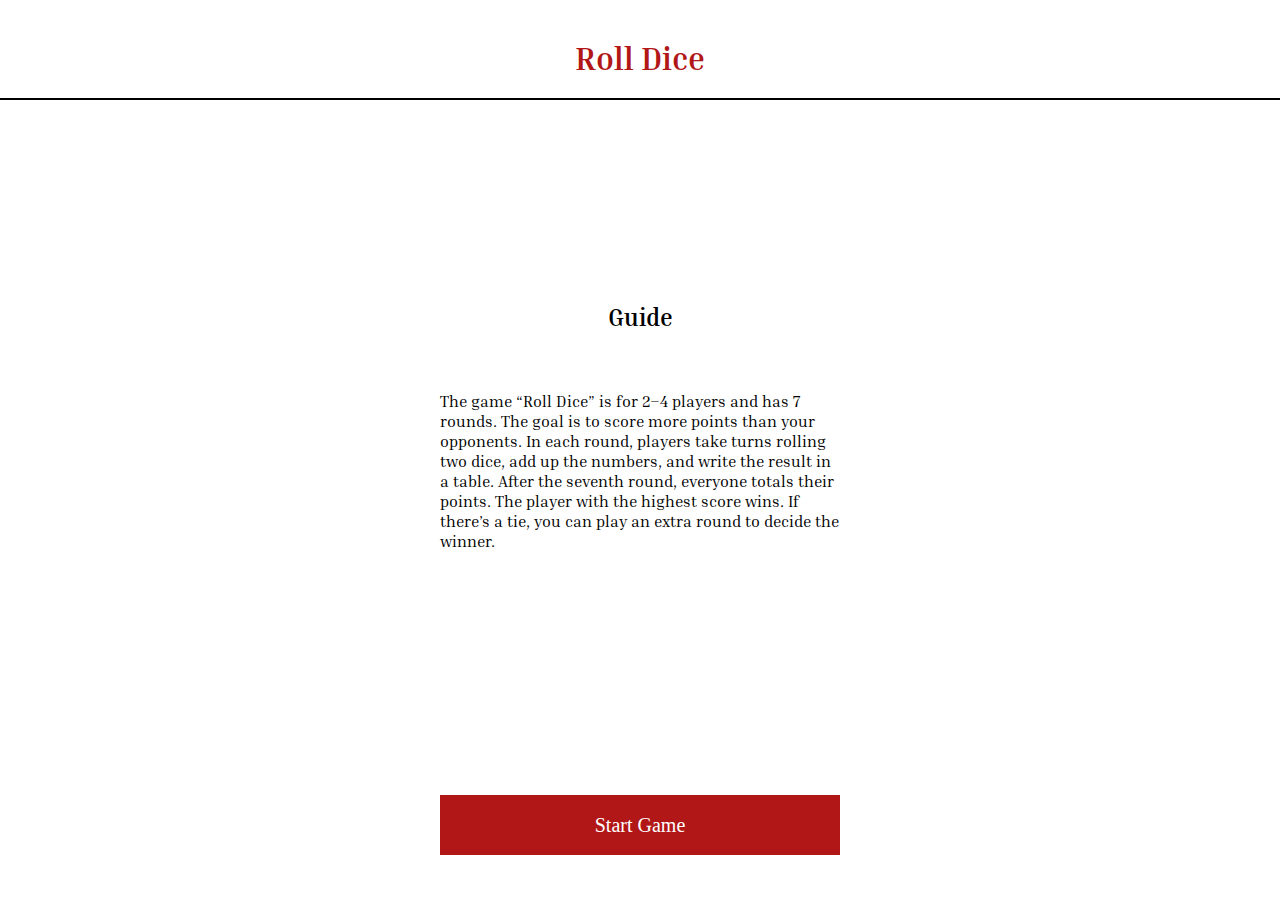
<file: index.html>
<!DOCTYPE html>
<html lang="en">
<head>
    <meta charset="UTF-8">
    <meta name="viewport" content="width=device-width, initial-scale=1, maximum-scale=1">
    <title>Document</title>
    <link rel="stylesheet" href="./style.css">
</head>
<body>
    <header>
        <h1>Roll Dice</h1>
    </header>
    <main>
        <h2>Guide</h2>
        <p>
            The game “Roll Dice” is for 2–4 players and has 7 rounds. The goal is to score more points than your opponents. In each round, players take turns rolling two dice, add up the numbers, and write the result in a table. After the seventh round, everyone totals their points. The player with the highest score wins. If there’s a tie, you can play an extra round to decide the winner.
        </p>
    </main>
    <footer>
        <a href="./how-many-players.html">
            <button>Start Game</button>
        </a>
    </footer>

    <script src="./main.js"></script>
</body>
</html>
</file>
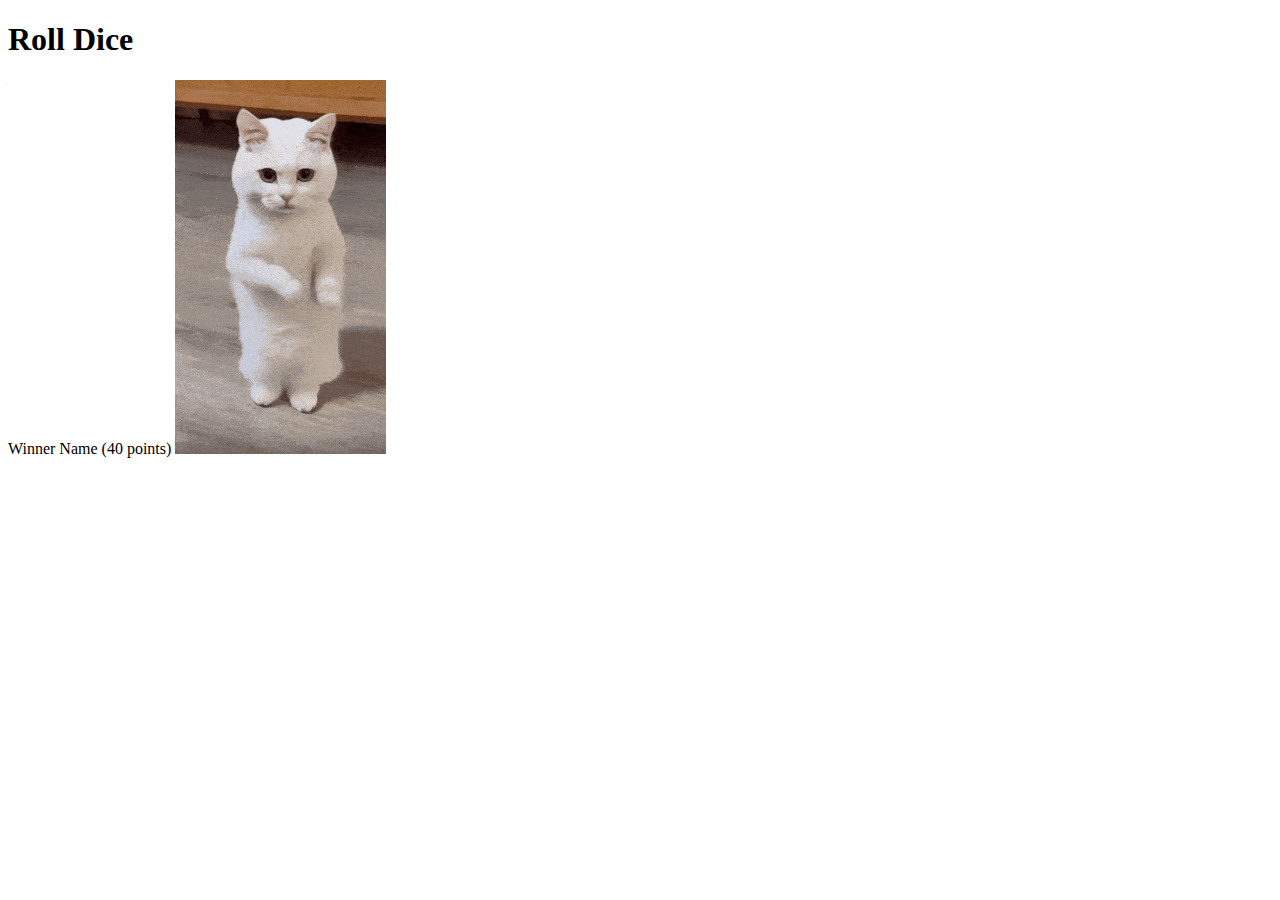
<file: announce-winner.html>
<!DOCTYPE html>
<html lang="en">
<head>
    <meta charset="UTF-8">
    <meta name="viewport" content="width=device-width, initial-scale=1.0">
    <title>Announce winner</title>
</head>
<body>
   <div>
        <h1>Roll Dice</h1>
    </div>
   <span>Winner</span>
   <span>Name (40 points)</span>
   <img src="./assets/cool-fun.gif" alt="dancing-cat">
</body>
</html>
</file>
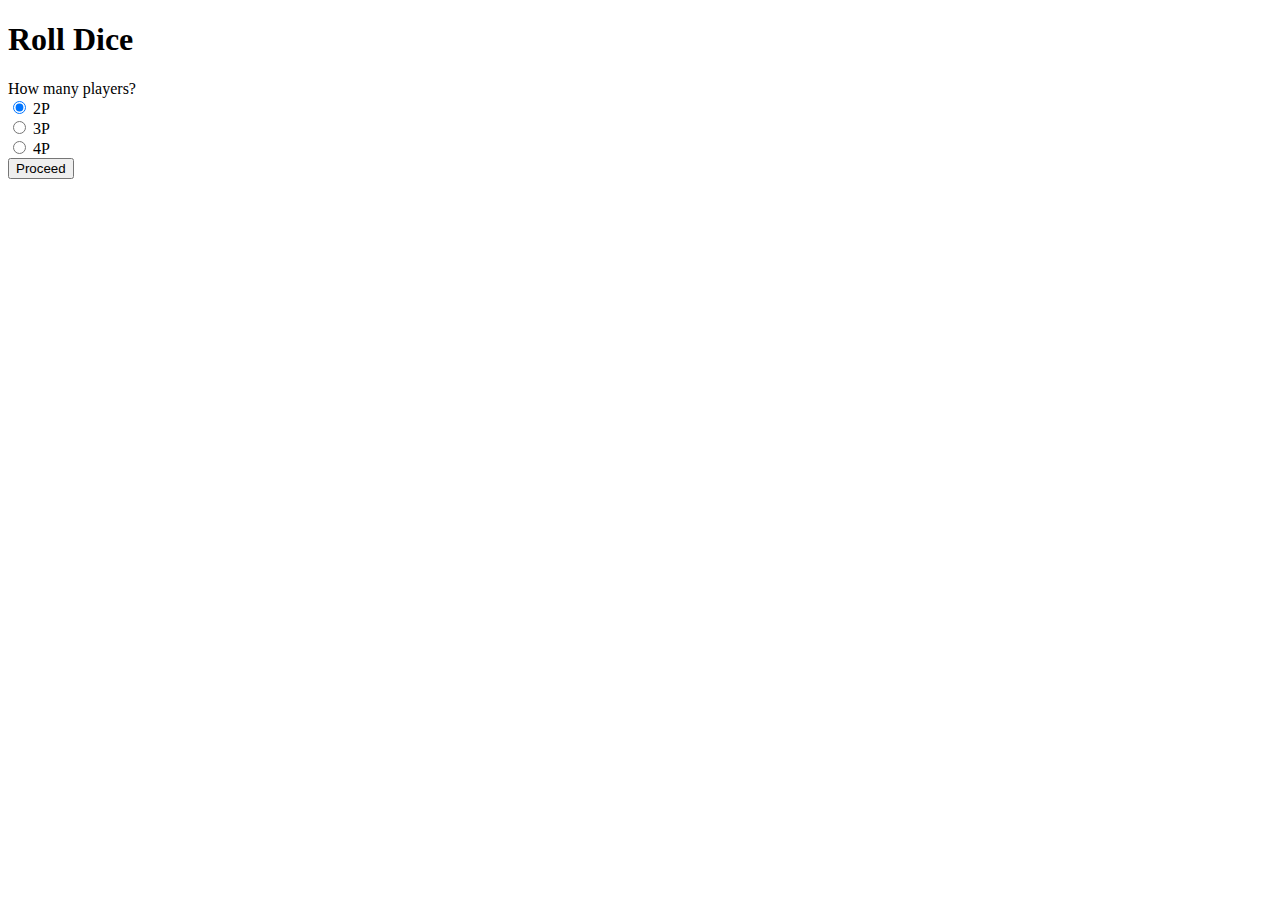
<file: enter-players.html>
<!DOCTYPE html>
<html lang="en">
<head>
    <meta charset="UTF-8">
    <meta name="viewport" content="width=device-width, initial-scale=1.0">
    <title>Enter Player</title>
    
</head>
<body>
    <div>
        <h1>Roll Dice</h1>
    </div>
    <label>How many players?</label>
    <div>
        <input type="radio" id="inp-two-players" checked 
        name="inp-number-of-players" />
        <label for="inp-two-players">2P</label>
    </div>
     <div>
        <input type="radio" id="inp-three-players"
        name="inp-number-of-players" />
        <label for="inp-three-players">3P</label>
    </div>
     <div>
        <input type="radio" id="inp-four-players"
        name="inp-number-of-players"  />
        <label for="inp-four-players">4P</label>
    </div>
    <button>Proceed</button>
</body>
</html>
</file>
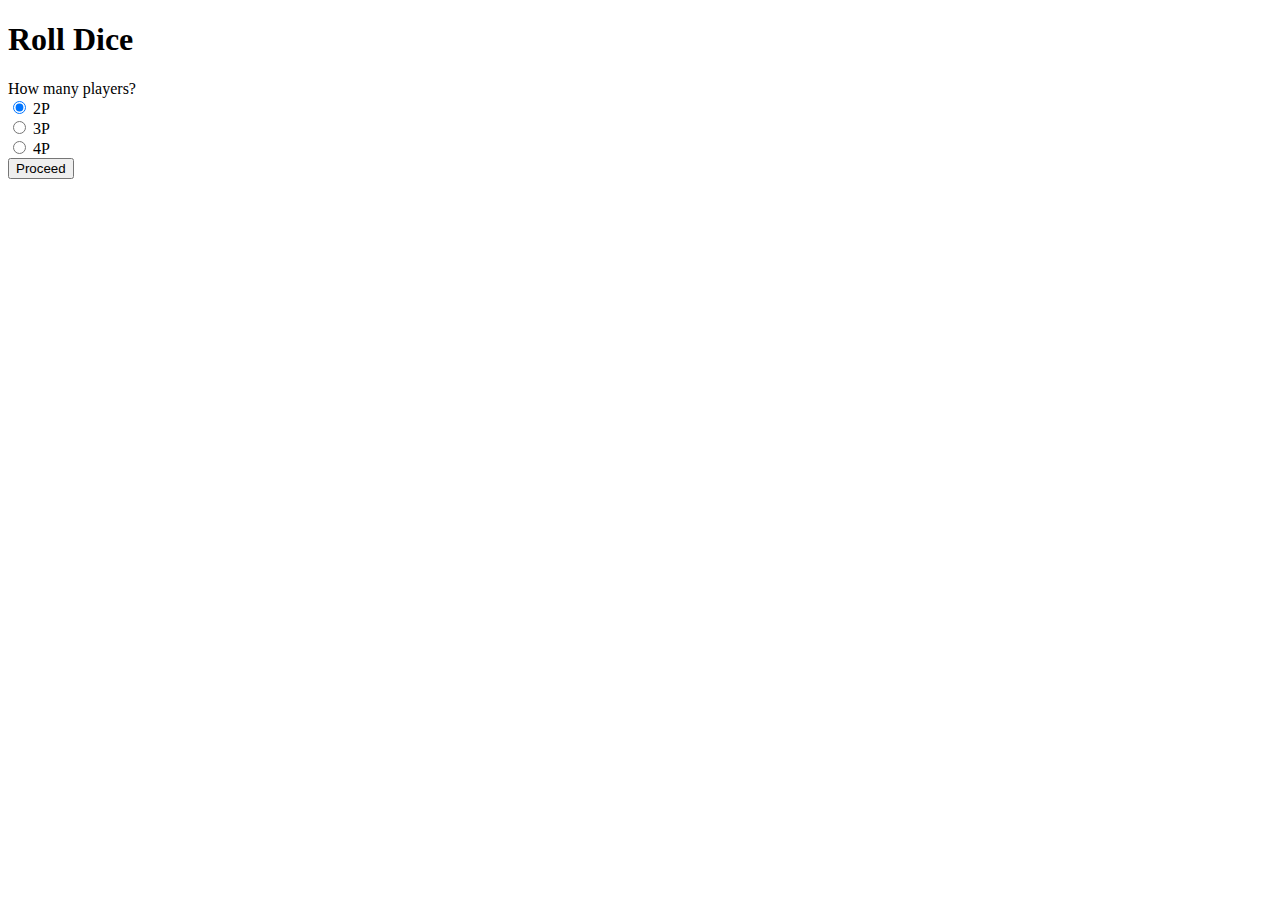
<file: how-many-players.html>
<!DOCTYPE html>
<html lang="en">
<head>
    <meta charset="UTF-8">
    <meta name="viewport" content="width=device-width, initial-scale=1.0">
    <title>Enter Player</title>
    
</head>
<body>
    <div>
        <h1>Roll Dice</h1>
    </div>
    <label>How many players?</label>
    <form action="name-of-players.html" method="get">
        <div>
            <input type="radio" id="inp-two-players" checked 
            name="inp-number-of-players" value="2" />
            <label for="inp-two-players">2P</label>
        </div>
        <div>
            <input type="radio" id="inp-three-players"
            name="inp-number-of-players" value="3" />
            <label for="inp-three-players">3P</label>
        </div>
         <div>
            <input type="radio" id="inp-four-players"
            name="inp-number-of-players" value="4" />
            <label for="inp-four-players">4P</label>
        </div>
        <button type="submit">Proceed</button>
    </form>
</body>
</html>
</file>
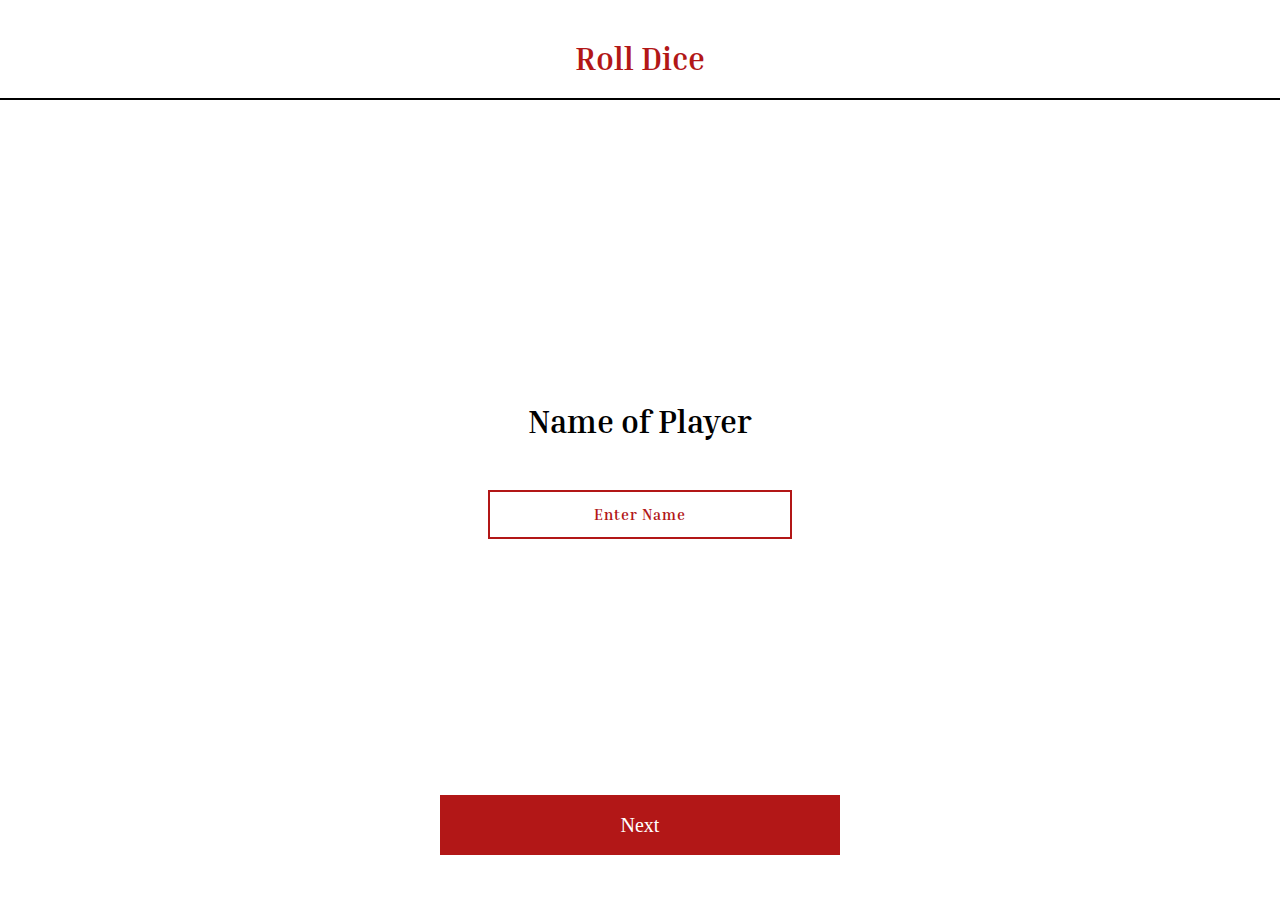
<file: name-of-players.html>
<!DOCTYPE html>
<html lang="en">
<head>
    <meta charset="UTF-8">
    <meta name="viewport" content="width=device-width, initial-scale=1.0">
    <title>Names of players</title>
    <link rel="stylesheet" href="./style.css">
</head>
<body>
    <header>
        <h1>Roll Dice</h1>
    </header>
    <main>
        <label for="inp-name-of-players">Name of Player</label>
        <input type="text" id="name-of-player"
        name="inp-name-of-players" placeholder="Enter Name" />
    </main>
    <footer>
            <button id="next-btn">Next</button>
    <a class="hidden" id="proceed-btn" href="./roll-dice-game.html"> 
        <button>Proceed</button>
    </a>
    </footer>
    

    <script src="./main.js"></script>
    <script src="./name-of-players.js"></script>
</body>
</html>
</file>
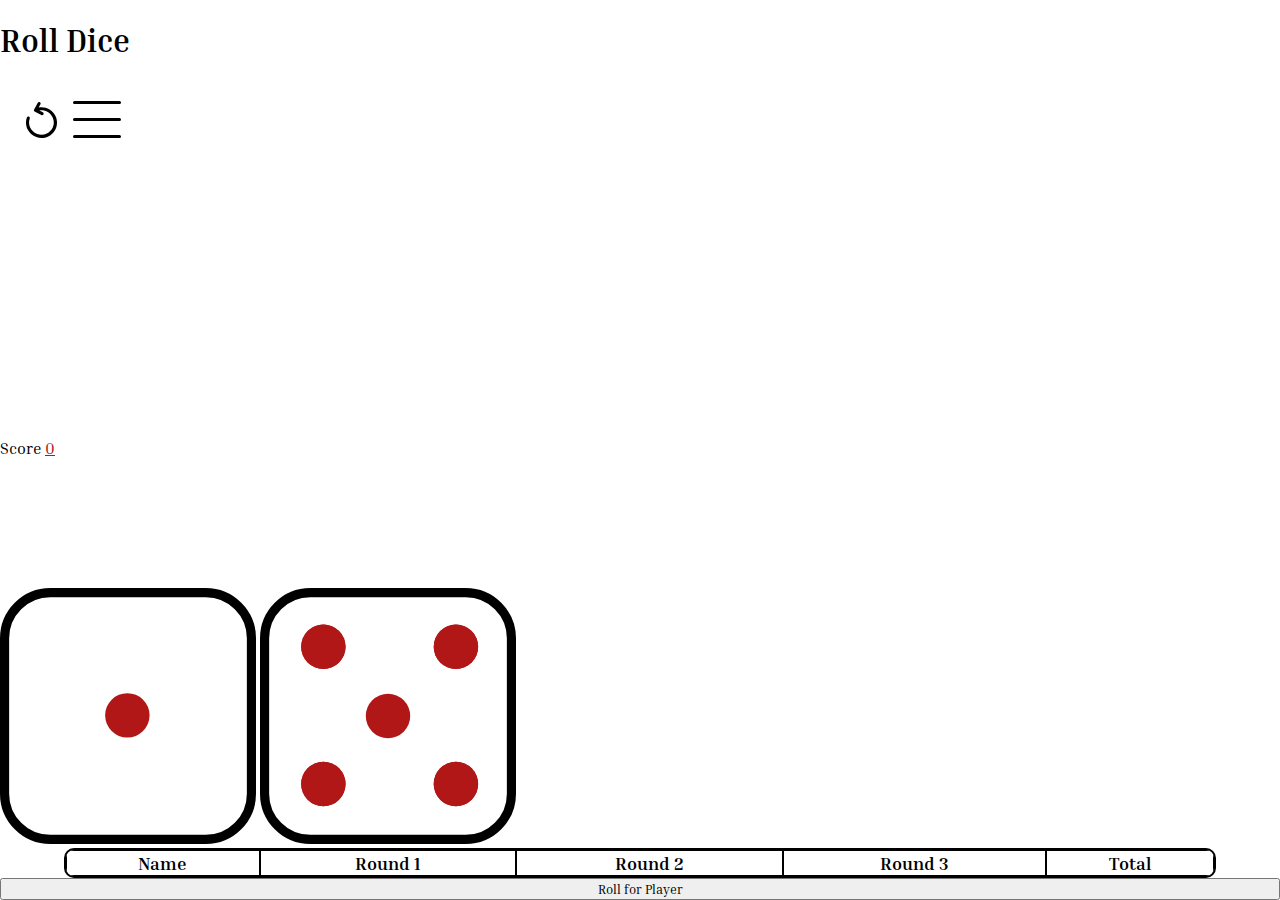
<file: roll-dice-game.html>
<!DOCTYPE html>
<html lang="en">
<head>
    <meta charset="UTF-8">
    <meta name="viewport" content="width=device-width, initial-scale=1.0">
    <link rel="stylesheet" href="./style.css">
    <title>Roll dice game</title>
</head>
<body>
    <div>
        <h1>Roll Dice</h1>
    </div>
    <div>
        <button class="restart-btn">
            <img src="./assets/restart_icon.svg" alt="restart-game">
        </button>
        <button class="menu-btn">
            <img src="./assets/menu_icon.svg" alt="back-to-menu">
        </button>
    </div>
    <div>
        <span>Score</span>
        <span id="num-score">0</span>
    </div>
    <div>
        <img src="./assets/DICE_1.svg" alt="first-dice" class="dice-img">
        <img src="./assets/DICE_5.svg" alt="second-dice" class="dice-img">
    </div>
    <table id="players-table">
        <thead>
        <tr>
            <th scope="col">Name</th>
            <th class="round-cols" scope="col">Round 1</th>
            <th class="round-cols" scope="col">Round 2</th>
            <th class="round-cols" scope="col">Round 3</th>
            <th scope="col">Total</th>
        </tr>
        </thead>
        <tbody>
            
        </tbody>
    </table>
    <button class="btns-roll" id="rollForPlayerBtn">Roll for Player</button>
    <script src="./main.js"></script>
    <script type="module" src="./game.js"></script>
</body>
</html>
</file>
<file: style.css>
@import url('https://fonts.googleapis.com/css2?family=Inria+Serif:ital,wght@0,300;0,400;0,700;1,300;1,400;1,700&family=Roboto:ital,wght@0,100..900;1,100..900&display=swap');




html, body {
    margin: 0;
    padding: 0;
    font-family: "Inria Serif", serif;
    background-color: #ffffff;
    color-scheme: light;
}

* {
    font-family: "Inria Serif", serif;
}

body {
    width: 100vw;
    height: 100vh;
    display: grid;
    grid-template-rows: 100px 1fr 150px;
    background-color: #ffffff;
}

header {
    border-bottom: 2px solid #000000;
    display: flex;
    justify-content: center;
    align-items: flex-end;
    color: #B21717;
}

footer {
    display: flex;
    justify-content: center;
    align-items: center;
}

footer > a {
    width: 100%;
    display: flex;
    justify-content: center;
    text-decoration: none;
}

footer button {
    border: none;
    background-color: #B21717;
    color: #ffffff;
    height: 60px;
    width: 80%;
    max-width: 400px;
    font: 20px bold; 
}

main {
    display: flex;
    align-items: center;
    flex-direction: column;
    justify-content: center;
}

.announce-winner {
    display: grid;
    justify-content: center;
    grid-template-rows: 20% 50px 1fr;
    justify-items: center;
}

main > span {
    text-align: center;
}

main > p {
    width: 90%;
    max-width: 400px;
    margin-top: 40px;
}

.hidden {
    display: none;
}

.cat-gif {
    border: 2px solid#B21717;
    border-radius: 10px;
    height: 75%;
}

#winnerName {
    font-size: 32px
}

#winnerText {
    font-size: 36px;
    color: #A6C300;
    align-self: end;
    margin-bottom: 50px;
}

label {
    margin-top: 90px;
    font-size: 32px;
    font-weight: bold;
}

.count-of-players-input:checked + .count-of-players {
    background: #B21717;
    color: #ffffff;
}

.count-of-players-input {
    appearance: none;
}

.name-of-players {
    display: flex;
    justify-content: center;
    align-items: center;
    column-gap: 20px;
    width: 100%;
    
}

.name-of-players > div {
    max-width: 150px;
    width: 25%;
}

.count-of-players {
    display: flex;
    border: 2px solid #B21717;
    color: #B21717;
    height: 80px;
    width: 100%;
    justify-content: center;
    align-items: center;
    transition: 0.5s;
    align-self: center;
}


#name-of-player {
    margin-top: 50px;
    border: 2px solid #B21717;
    height: 45px;
    width: 260px;
    text-align: left;
    outline: none;
    font-size: 16px;
    font-weight: bold;
    padding: 0 20px;
    letter-spacing: 2px;
}

#name-of-player::placeholder {
    color: #B21717;
    text-align: center;
    font-size: 15px;
    font-weight: bold;
    padding-left: 0px;
    letter-spacing: 1px;
}

#name-of-player:focus::placeholder {
  color: transparent;
}
 
.roll-dice-game {
    display: grid;
    align-items: baseline;
    justify-content: normal;
    width: 100%;
    grid-template-rows: 80px 20% 1fr 1fr;
}

.nav-buttons {
    display: flex;
    width: 100%;
    justify-content: space-between;
}

.menu-btn {
    margin-right: 20px;
    border: none;
    background: none;
}

.restart-btn {
    margin-left: 20px;
    border: none;
    background: none;
}

.dice {
    display: flex;
    justify-content: space-evenly;
}

.dice-img {
    width: 100px;
    min-width: 20%;
    aspect-ratio: 1/1;
}

#players-table * {
    text-align: center;
}

#players-table {
    margin-left: 5%;
    border: 2px solid #000000;
    border-radius: 10px;
    width: 90%;
    overflow: hidden;
    border-collapse: separate;
    border-spacing: 0;
    font-size: 18px;
}

/* #players-table td {
    border: 1px solid #000000;
} */

#players-table th, td {
    border: 1px solid #000000;
}


#players-table tbody {
    color:#B21717;
    font-weight: bold;
}

.score {
    display: grid;
    justify-content: center;
    justify-items: center;
    font-size: 32px;
    font-weight: bold;
}

#num-score {
    margin-top: 20px;
    color: #B21717;
    text-decoration: underline;
}

#back-to-menu-btn {
    background: #B21717;
}

button {
  touch-action: manipulation;
}
</file>
